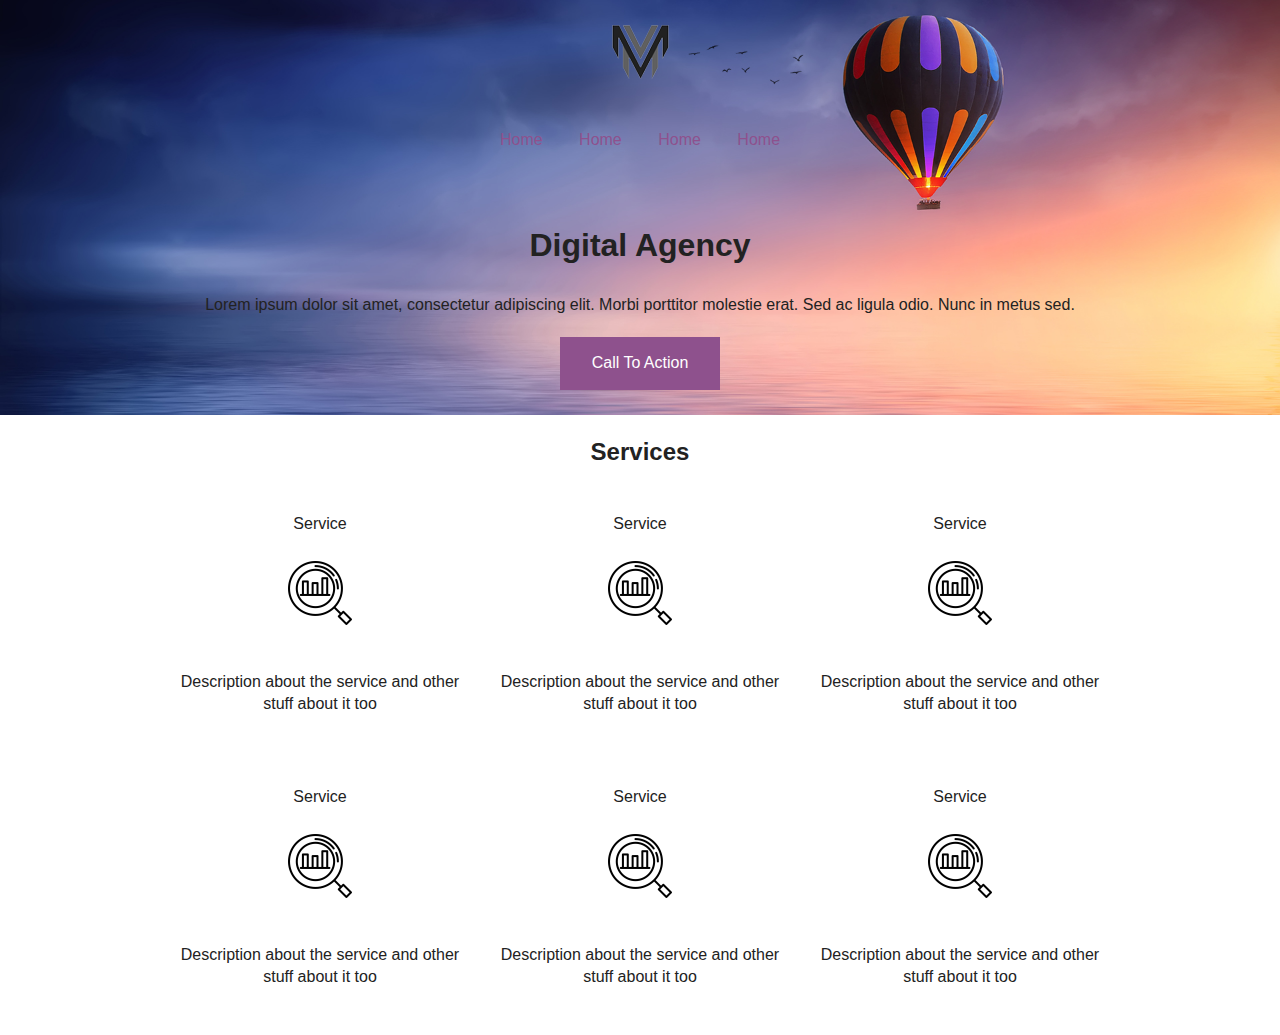
<file: index.html>
<!doctype html>
<html class="no-js" lang="">
    <head>
        <meta charset="utf-8">
        <meta http-equiv="X-UA-Compatible" content="IE=edge,chrome=1">
        <title></title>
        <meta name="description" content="">
        <meta name="viewport" content="width=device-width, initial-scale=1">

        <link rel="stylesheet" href="css/normalize.min.css">
        <link rel="stylesheet" href="css/main.css">

        <script src="js/vendor/modernizr-2.8.3.min.js"></script>
    </head>
    <body>
        <!--[if lt IE 8]>
            <p class="browserupgrade">You are using an <strong>outdated</strong> browser. Please <a href="http://browsehappy.com/">upgrade your browser</a> to improve your experience.</p>
        <![endif]-->

        
<div class="hero-image">
    <div class="container">
        <div class="row center">
            <img src="img/logo.png">
        </div>
        <nav class="row center">
            <ul>
                <li><a href="#">Home</a></li>
                <li><a href="#">Home</a></li>
                <li><a href="#">Home</a></li>
                <li><a href="#">Home</a></li>
            </ul>
        </nav>
        
        <div class="row center">
            <div class="col text-center">
            <h1>Digital Agency</h1>
            <p>Lorem ipsum dolor sit amet, consectetur adipiscing elit. Morbi porttitor molestie erat. Sed ac ligula odio. Nunc in metus sed.</p>
            <button class="button">Call To Action</button>
            </div>
        </div>
        
        </div>
</div>
        
        
<section>
    <div class="container text-center">
        <h2>Services</h2>
<div class="row text-center">
    <div class="col">
        <span>Service</span>
        <img class="icon" src="img/icons/png/analysis-1.png">
        <p>Description about the service
and other stuff about it too</p>
    
    </div>
    <div class="col">
        <span>Service</span>
        <img class="icon" src="img/icons/png/analysis-1.png">
        <p>Description about the service
and other stuff about it too</p>
    
    </div>
      <div class="col">
        <span>Service</span>
        <img class="icon" src="img/icons/png/analysis-1.png">
        <p>Description about the service
and other stuff about it too</p>
    
    </div>
 
</div>
        
<div class="row text-center">
    <div class="col">
        <span>Service</span>
        <img class="icon" src="img/icons/png/analysis-1.png">
        <p>Description about the service
and other stuff about it too</p>
    
    </div>
    <div class="col">
        <span>Service</span>
        <img class="icon" src="img/icons/png/analysis-1.png">
        <p>Description about the service
and other stuff about it too</p>
    
    </div>
      <div class="col">
        <span>Service</span>
        <img class="icon" src="img/icons/png/analysis-1.png">
        <p>Description about the service
and other stuff about it too</p>
    
    </div>
 
</div>    
</div>
</section>
        
        <script src="//ajax.googleapis.com/ajax/libs/jquery/1.11.2/jquery.min.js"></script>
        <script>window.jQuery || document.write('<script src="js/vendor/jquery-1.11.2.min.js"><\/script>')</script>

        <script src="js/main.js"></script>

        <!-- Google Analytics: change UA-XXXXX-X to be your site's ID. -->
        <script>
            (function(b,o,i,l,e,r){b.GoogleAnalyticsObject=l;b[l]||(b[l]=
            function(){(b[l].q=b[l].q||[]).push(arguments)});b[l].l=+new Date;
            e=o.createElement(i);r=o.getElementsByTagName(i)[0];
            e.src='//www.google-analytics.com/analytics.js';
            r.parentNode.insertBefore(e,r)}(window,document,'script','ga'));
            ga('create','UA-XXXXX-X','auto');ga('send','pageview');
        </script>
    </body>
</html>
</file>
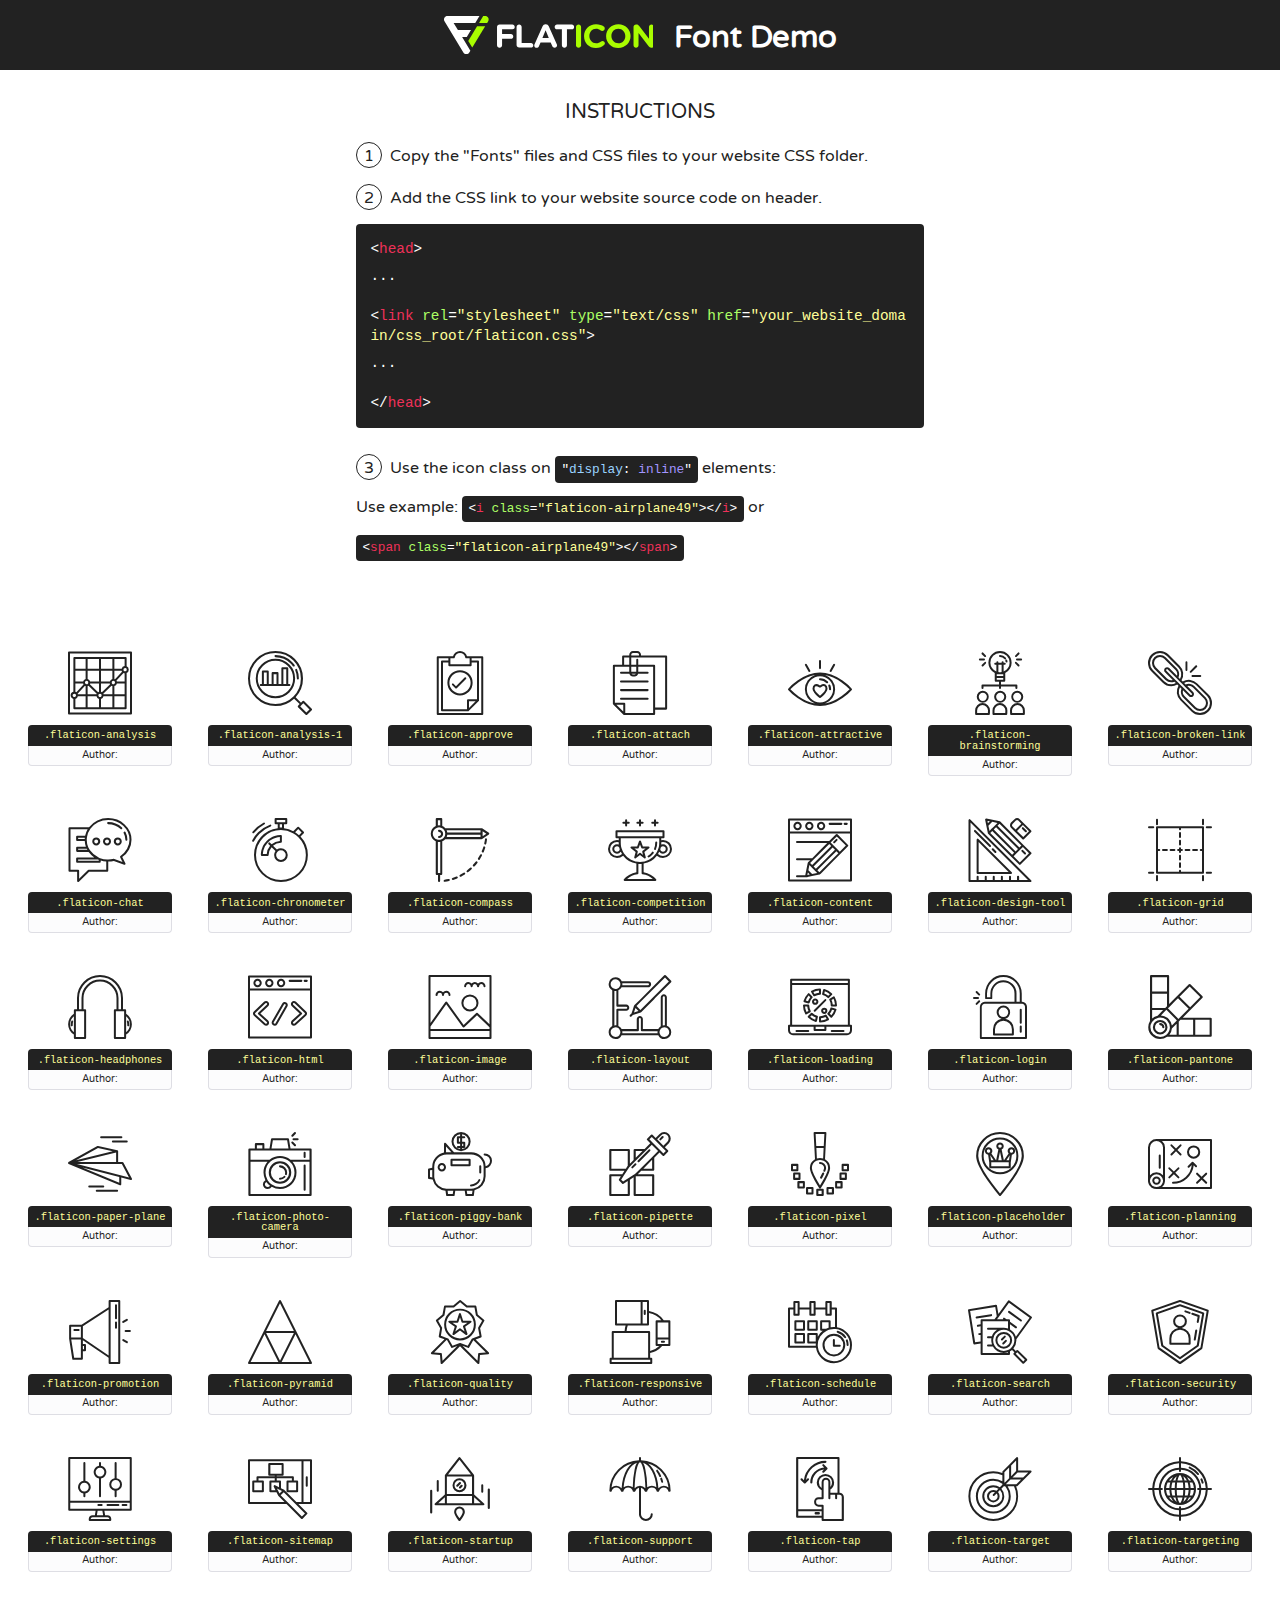
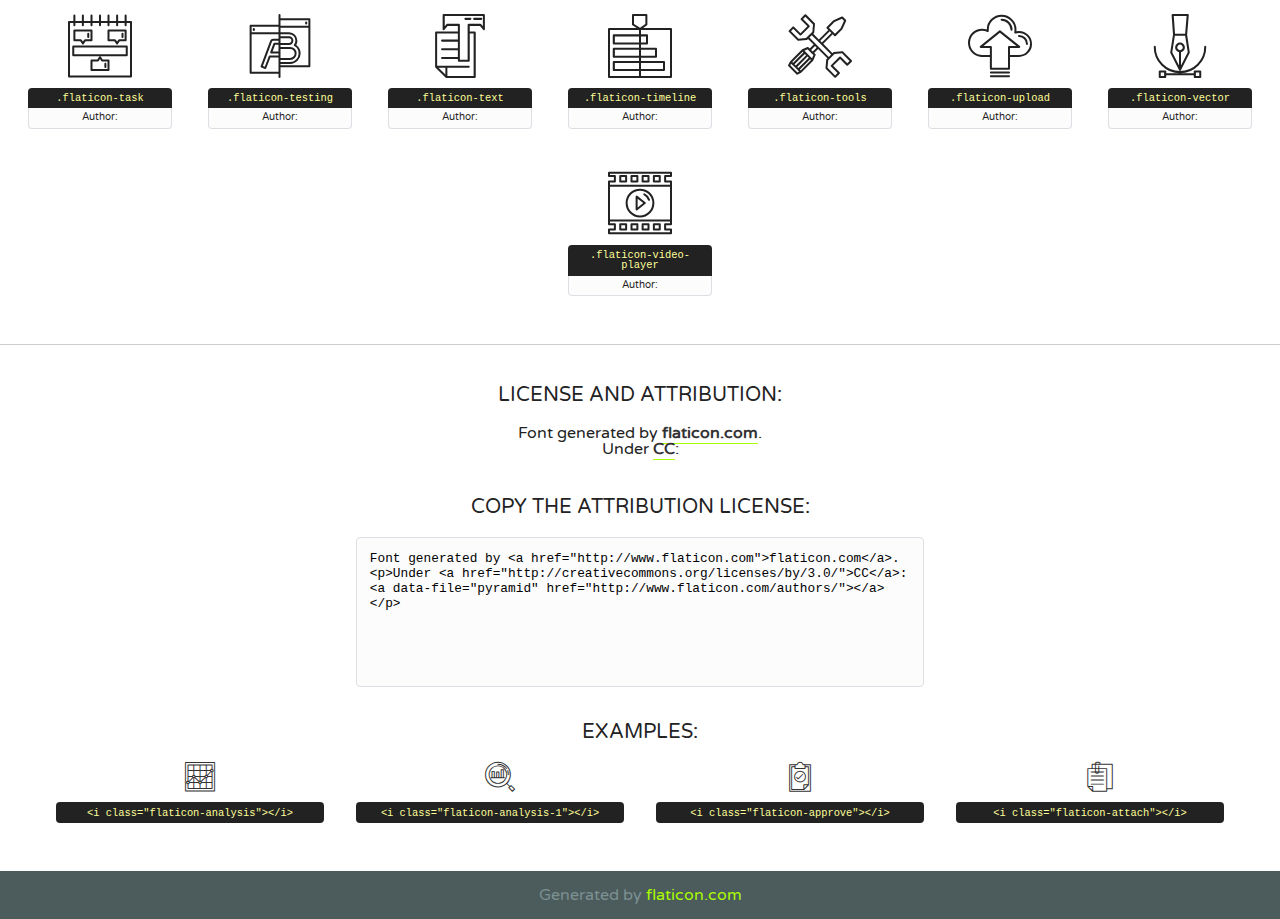
<file: img/icons/font/flaticon.html>
<!DOCTYPE html>
<!--
  Flaticon icon font: Flaticon
  Creation date: 08/11/2016 12:36
-->
<html>
<!DOCTYPE html>
<html>

<head>
    <title>Flaticon WebFont</title>
    <link href="http://fonts.googleapis.com/css?family=Varela+Round" rel="stylesheet" type="text/css" />
    <link rel="stylesheet" type="text/css" href="flaticon.css">
    <meta charset="UTF-8">
    <style>
    html, body, div, span, applet, object, iframe,
    h1, h2, h3, h4, h5, h6, p, blockquote, pre,
    a, abbr, acronym, address, big, cite, code,
    del, dfn, em, img, ins, kbd, q, s, samp,
    small, strike, strong, sub, sup, tt, var,
    b, u, i, center,
    dl, dt, dd, ol, ul, li,
    fieldset, form, label, legend,
    table, caption, tbody, tfoot, thead, tr, th, td,
    article, aside, canvas, details, embed, 
    figure, figcaption, footer, header, hgroup, 
    menu, nav, output, ruby, section, summary,
    time, mark, audio, video {
        margin: 0;
        padding: 0;
        border: 0;
        font-size: 100%;
        font: inherit;
        vertical-align: baseline;
    }
    /* HTML5 display-role reset for older browsers */
    article, aside, details, figcaption, figure, 
    footer, header, hgroup, menu, nav, section {
        display: block;
    }
    body {
        line-height: 1;
    }
    ol, ul {
        list-style: none;
    }
    blockquote, q {
        quotes: none;
    }
    blockquote:before, blockquote:after,
    q:before, q:after {
        content: '';
        content: none;
    }
    table {
        border-collapse: collapse;
        border-spacing: 0;
    }
    body {
        font-family: 'Varela Round', Helvetica, Arial, sans-serif;
        font-size: 16px;
        color: #222;
    }
    a {
        color: #333;
        border-bottom: 1px solid #a9fd00;
        font-weight: bold;
        text-decoration: none;
    }
    * {
        -moz-box-sizing: border-box;
        -webkit-box-sizing: border-box;
        box-sizing: border-box;
        margin: 0;
        padding: 0;
    }
    [class^="flaticon-"]:before, [class*=" flaticon-"]:before, [class^="flaticon-"]:after, [class*=" flaticon-"]:after {
        font-family: Flaticon;
        font-size: 30px;
        font-style: normal;
        margin-left: 20px;
        color: #333;
    }
    .wrapper {
        max-width: 600px;
        margin: auto;
        padding: 0 1em;
    }
    .title {
        font-size: 1.25em;
        text-align: center;
        margin-bottom: 1em;
        text-transform: uppercase;
    }
    header {
        text-align: center;
        background-color: #222;
        color: #fff;
        padding: 1em;
    }
    header .logo {
        width: 210px;
        height: 38px;
        display: inline-block;
        vertical-align: middle;
        margin-right: 1em;
        border: none;
    }
    header strong {
        font-size: 1.95em;
        font-weight: bold;
        vertical-align: middle;
        margin-top: 5px;
        display: inline-block;
    }
    .demo {
        margin: 2em auto;
        line-height: 1.25em;
    }
    .demo ul li {
        margin-bottom: 1em;
    }
    .demo ul li .num {
        color: #222;
        border-radius: 20px;
        display: inline-block;
        width: 26px;
        padding: 3px;
        height: 26px;
        text-align: center;
        margin-right: 0.5em;
        border: 1px solid #222;
    }
    .demo ul li code {
        background-color: #222;
        border-radius: 4px;
        padding: 0.25em 0.5em;
        display: inline-block;
        color: #fff;
        font-family: Consolas,Monaco,Lucida Console,Liberation Mono,DejaVu Sans Mono,Bitstream Vera Sans Mono,Courier New, monospace;
        font-weight: lighter;
        margin-top: 1em;
        font-size: 0.8em;
        word-break: break-all;
    }
    .demo ul li code.big {
        padding: 1em;
        font-size: 0.9em;
    }
    .demo ul li code .red {
        color: #EF3159;
    }
    .demo ul li code .green {
        color: #ACFF65;
    }
    .demo ul li code .yellow {
        color: #FFFF99;
    }
    .demo ul li code .blue {
        color: #99D3FF;
    }
    .demo ul li code .purple {
        color: #A295FF;
    }
    .demo ul li code .dots {
        margin-top: 0.5em;
        display: block;
    }
    #glyphs {
        border-bottom: 1px solid #ccc;
        padding: 2em 0;
        text-align: center;
    }
    .glyph {
        display: inline-block;
        width: 9em;
        margin: 1em;
        text-align: center;
        vertical-align: top;
        background: #FFF;
    }
    .glyph .glyph-icon {
        padding: 10px;
        display: block;
        font-family:"Flaticon";
        font-size: 64px;
        line-height: 1;
    }
    .glyph .glyph-icon:before {
        font-size: 64px;
        color: #222;
        margin-left: 0;
    }
    .class-name {
        font-size: 0.65em;
        background-color: #222;
        color: #fff;
        border-radius: 4px 4px 0 0;
        padding: 0.5em;
        color: #FFFF99;
        font-family: Consolas,Monaco,Lucida Console,Liberation Mono,DejaVu Sans Mono,Bitstream Vera Sans Mono,Courier New, monospace;
    }
    .author-name {
        font-size: 0.6em;
        background-color: #fcfcfd;
        border: 1px solid #DEDEE4;
        border-top: 0;
        border-radius: 0 0 4px 4px;
        padding: 0.5em;
    }
    .class-name:last-child {
        font-size: 10px;
        color:#888;
    }
    .class-name:last-child a {
        font-size: 10px;
        color:#555;
    }
    .class-name:last-child a:hover {
        color:#a9fd00;
    }
    .glyph > input {
        display: block;
        width: 100px;
        margin: 5px auto;
        text-align: center;
        font-size: 12px;
        cursor: text;
    }
    .glyph > input.icon-input {
        font-family:"Flaticon";
        font-size: 16px;
        margin-bottom: 10px;
    }
    .attribution .title {
        margin-top: 2em;
    }
    .attribution textarea {
        background-color: #fcfcfd;
        padding: 1em;
        border: none;
        box-shadow: none;
        border: 1px solid #DEDEE4;
        border-radius: 4px;
        resize: none;
        width: 100%;
        height: 150px;
        font-size: 0.8em;
        font-family: Consolas,Monaco,Lucida Console,Liberation Mono,DejaVu Sans Mono,Bitstream Vera Sans Mono,Courier New, monospace;
        -webkit-appearance: none;
    }
    .iconsuse {
        margin: 2em auto;
        text-align: center;
        max-width: 1200px;
    }
    .iconsuse:after {
        content: '';
        display: table;
        clear: both;
    }
    .iconsuse .image {
        float: left;
        width: 25%;
        padding: 0 1em;
    }
    .iconsuse .image p {
        margin-bottom: 1em;
    }
    .iconsuse .image span {
        display: block;
        font-size: 0.65em;
        background-color: #222;
        color: #fff;
        border-radius: 4px;
        padding: 0.5em;
        color: #FFFF99;
        margin-top: 1em;
        font-family: Consolas,Monaco,Lucida Console,Liberation Mono,DejaVu Sans Mono,Bitstream Vera Sans Mono,Courier New, monospace;
    }
    #footer {
        text-align: center;
        background-color: #4C5B5C;
        color: #7c9192;
        padding: 1em;
    }
    #footer a {
        border: none;
        color: #a9fd00;
        font-weight: normal;
    }
    @media (max-width: 960px) {
        .iconsuse .image {
            width: 50%;
        }
    }
    @media (max-width: 560px) {
        .iconsuse .image {
            width: 100%;
        }
    }
    </style>
</head>

<body class="characters-off">

    <header>
        <a href="http://www.flaticon.com" target="_blank" class="logo">
            <svg version="1.1" xmlns="http://www.w3.org/2000/svg" xmlns:xlink="http://www.w3.org/1999/xlink" xmlns:a="http://ns.adobe.com/AdobeSVGViewerExtensions/3.0/" viewBox="0 0 560.875 102.036" enable-background="new 0 0 560.875 102.036" xml:space="preserve">
                <defs>
                </defs>
                <g>
                    <g class="letters">
                        <path fill="#ffffff" d="M141.596,29.675c0-3.777,2.985-6.767,6.764-6.767h34.438c3.426,0,6.15,2.728,6.15,6.15
                        c0,3.43-2.724,6.149-6.15,6.149h-27.674v13.091h23.719c3.429,0,6.151,2.724,6.151,6.15c0,3.43-2.723,6.149-6.151,6.149h-23.719
                        v17.574c0,3.773-2.986,6.761-6.764,6.761c-3.779,0-6.764-2.989-6.764-6.761V29.675z"></path>
                        <path fill="#ffffff" d="M193.844,29.149c0-3.781,2.985-6.767,6.764-6.767c3.776,0,6.763,2.985,6.763,6.767v42.957h25.039
                        c3.426,0,6.149,2.726,6.149,6.153c0,3.425-2.723,6.15-6.149,6.15h-31.802c-3.779,0-6.764-2.986-6.764-6.768V29.149z"></path>
                        <path fill="#ffffff" d="M241.891,75.71l21.438-48.407c1.492-3.341,4.215-5.357,7.906-5.357h0.792
                        c3.686,0,6.323,2.017,7.815,5.357l21.439,48.407c0.436,0.967,0.701,1.845,0.701,2.723c0,3.602-2.809,6.501-6.414,6.501
                        c-3.161,0-5.269-1.845-6.499-4.655l-4.132-9.661h-27.059l-4.301,10.102c-1.144,2.631-3.426,4.214-6.237,4.214
                        c-3.517,0-6.24-2.81-6.24-6.325C241.1,77.64,241.451,76.677,241.891,75.71z M279.932,58.666l-8.521-20.297l-8.526,20.297H279.932
                        z"></path>
                        <path fill="#ffffff" d="M314.864,35.387H301.86c-3.429,0-6.239-2.813-6.239-6.238c0-3.429,2.811-6.24,6.239-6.24h39.533
                        c3.426,0,6.237,2.811,6.237,6.24c0,3.425-2.811,6.238-6.237,6.238h-13.001v42.785c0,3.773-2.99,6.761-6.764,6.761
                        c-3.779,0-6.764-2.989-6.764-6.761V35.387z"></path>
                        <path fill="#A9FD00" d="M352.615,29.149c0-3.781,2.985-6.767,6.767-6.767c3.774,0,6.761,2.985,6.761,6.767v49.024
                        c0,3.773-2.987,6.761-6.761,6.761c-3.781,0-6.767-2.989-6.767-6.761V29.149z"></path>
                        <path fill="#A9FD00" d="M374.132,53.836v-0.179c0-17.481,13.178-31.801,32.065-31.801c9.22,0,15.459,2.458,20.557,6.238
                        c1.402,1.054,2.637,2.985,2.637,5.357c0,3.692-2.985,6.59-6.681,6.59c-1.845,0-3.071-0.702-4.044-1.319
                        c-3.776-2.813-7.729-4.393-12.562-4.393c-10.364,0-17.831,8.611-17.831,19.154v0.173c0,10.542,7.291,19.329,17.831,19.329
                        c5.715,0,9.492-1.756,13.359-4.834c1.049-0.874,2.458-1.491,4.039-1.491c3.429,0,6.325,2.813,6.325,6.236
                        c0,2.106-1.056,3.78-2.282,4.834c-5.539,4.834-12.036,7.733-21.878,7.733C387.572,85.464,374.132,71.493,374.132,53.836z"></path>
                        <path fill="#A9FD00" d="M433.009,53.836v-0.179c0-17.481,13.79-31.801,32.766-31.801c18.981,0,32.592,14.143,32.592,31.628v0.173
                        c0,17.483-13.785,31.807-32.769,31.807C446.625,85.464,433.009,71.32,433.009,53.836z M484.224,53.836v-0.179
                        c0-10.539-7.725-19.326-18.626-19.326c-10.893,0-18.449,8.611-18.449,19.154v0.173c0,10.542,7.73,19.329,18.626,19.329
                        C476.676,72.986,484.224,64.378,484.224,53.836z"></path>
                        <path fill="#A9FD00" d="M506.233,29.321c0-3.774,2.99-6.763,6.767-6.763h1.401c3.252,0,5.183,1.583,7.029,3.953l26.093,34.265
                        V29.059c0-3.692,2.99-6.677,6.681-6.677c3.683,0,6.671,2.985,6.671,6.677v48.934c0,3.78-2.987,6.765-6.764,6.765h-0.436
                        c-3.257,0-5.188-1.581-7.034-3.953l-27.056-35.492v32.944c0,3.687-2.985,6.676-6.678,6.676c-3.683,0-6.673-2.989-6.673-6.676
                        V29.321z"></path>
                    </g>
                    <g class="insignia">
                        <path fill="#ffffff" d="M48.372,56.137h12.517l11.156-18.537H37.186L25.688,18.539h57.825L94.668,0H9.271
                        C5.925,0,2.842,1.801,1.198,4.716c-1.644,2.907-1.593,6.482,0.134,9.343l50.38,83.501c1.678,2.781,4.689,4.476,7.938,4.476
                        c3.246,0,6.257-1.695,7.935-4.476l2.898-4.804L48.372,56.137z"></path>
                        <g class="i">
                            <path fill="#A9FD00" d="M93.575,18.539h0.031v0.004l21.652,0.004l2.705-4.488c1.727-2.861,1.778-6.436,0.133-9.343
                            C116.454,1.801,113.371,0,110.026,0h-5.294L93.575,18.539z"></path>
                            <polygon fill="#A9FD00" points="88.291,27.356 64.725,66.486 75.519,84.404 109.942,27.356"></polygon>
                        </g>
                    </g>
                </g>
            </svg>
        </a>
        <strong>Font Demo</strong>
    </header>


    <section class="demo wrapper">

        <p class="title">Instructions</p>

        <ul>
            <li>
                <span class="num">1</span>Copy the "Fonts" files and CSS files to your website CSS folder.
            </li>
            <li>
                <span class="num">2</span>Add the CSS link to your website source code on header.
                <code class="big">
                    &lt;<span class="red">head</span>&gt;
                    <br/><span class="dots">...</span>
                    <br/>&lt;<span class="red">link</span> <span class="green">rel</span>=<span class="yellow">"stylesheet"</span> <span class="green">type</span>=<span class="yellow">"text/css"</span> <span class="green">href</span>=<span class="yellow">"your_website_domain/css_root/flaticon.css"</span>&gt;
                    <br/><span class="dots">...</span>
                    <br/>&lt;/<span class="red">head</span>&gt;
                </code>
            </li>

            <li>
                <p>
                    <span class="num">3</span>Use the icon class on <code>"<span class="blue">display</span>:<span class="purple"> inline</span>"</code> elements:
                    <br />
                    Use example: <code>&lt;<span class="red">i</span> <span class="green">class</span>=<span class="yellow">&quot;flaticon-airplane49&quot;</span>&gt;&lt;/<span class="red">i</span>&gt;</code> or <code>&lt;<span class="red">span</span> <span class="green">class</span>=<span class="yellow">&quot;flaticon-airplane49&quot;</span>&gt;&lt;/<span class="red">span</span>&gt;</code>
            </li>
        </ul>

    </section>




   <section id="glyphs">          
    
      
        <div class="glyph"><div class="glyph-icon flaticon-analysis"></div>
            <div class="class-name">.flaticon-analysis</div>
            <div class="author-name">Author: <a data-file="analysis" href="http://www.flaticon.com/authors/"></a> </div> 
        </div>        
        
        <div class="glyph"><div class="glyph-icon flaticon-analysis-1"></div>
            <div class="class-name">.flaticon-analysis-1</div>
            <div class="author-name">Author: <a data-file="analysis-1" href="http://www.flaticon.com/authors/"></a> </div> 
        </div>        
        
        <div class="glyph"><div class="glyph-icon flaticon-approve"></div>
            <div class="class-name">.flaticon-approve</div>
            <div class="author-name">Author: <a data-file="approve" href="http://www.flaticon.com/authors/"></a> </div> 
        </div>        
        
        <div class="glyph"><div class="glyph-icon flaticon-attach"></div>
            <div class="class-name">.flaticon-attach</div>
            <div class="author-name">Author: <a data-file="attach" href="http://www.flaticon.com/authors/"></a> </div> 
        </div>        
        
        <div class="glyph"><div class="glyph-icon flaticon-attractive"></div>
            <div class="class-name">.flaticon-attractive</div>
            <div class="author-name">Author: <a data-file="attractive" href="http://www.flaticon.com/authors/"></a> </div> 
        </div>        
        
        <div class="glyph"><div class="glyph-icon flaticon-brainstorming"></div>
            <div class="class-name">.flaticon-brainstorming</div>
            <div class="author-name">Author: <a data-file="brainstorming" href="http://www.flaticon.com/authors/"></a> </div> 
        </div>        
        
        <div class="glyph"><div class="glyph-icon flaticon-broken-link"></div>
            <div class="class-name">.flaticon-broken-link</div>
            <div class="author-name">Author: <a data-file="broken-link" href="http://www.flaticon.com/authors/"></a> </div> 
        </div>        
        
        <div class="glyph"><div class="glyph-icon flaticon-chat"></div>
            <div class="class-name">.flaticon-chat</div>
            <div class="author-name">Author: <a data-file="chat" href="http://www.flaticon.com/authors/"></a> </div> 
        </div>        
        
        <div class="glyph"><div class="glyph-icon flaticon-chronometer"></div>
            <div class="class-name">.flaticon-chronometer</div>
            <div class="author-name">Author: <a data-file="chronometer" href="http://www.flaticon.com/authors/"></a> </div> 
        </div>        
        
        <div class="glyph"><div class="glyph-icon flaticon-compass"></div>
            <div class="class-name">.flaticon-compass</div>
            <div class="author-name">Author: <a data-file="compass" href="http://www.flaticon.com/authors/"></a> </div> 
        </div>        
        
        <div class="glyph"><div class="glyph-icon flaticon-competition"></div>
            <div class="class-name">.flaticon-competition</div>
            <div class="author-name">Author: <a data-file="competition" href="http://www.flaticon.com/authors/"></a> </div> 
        </div>        
        
        <div class="glyph"><div class="glyph-icon flaticon-content"></div>
            <div class="class-name">.flaticon-content</div>
            <div class="author-name">Author: <a data-file="content" href="http://www.flaticon.com/authors/"></a> </div> 
        </div>        
        
        <div class="glyph"><div class="glyph-icon flaticon-design-tool"></div>
            <div class="class-name">.flaticon-design-tool</div>
            <div class="author-name">Author: <a data-file="design-tool" href="http://www.flaticon.com/authors/"></a> </div> 
        </div>        
        
        <div class="glyph"><div class="glyph-icon flaticon-grid"></div>
            <div class="class-name">.flaticon-grid</div>
            <div class="author-name">Author: <a data-file="grid" href="http://www.flaticon.com/authors/"></a> </div> 
        </div>        
        
        <div class="glyph"><div class="glyph-icon flaticon-headphones"></div>
            <div class="class-name">.flaticon-headphones</div>
            <div class="author-name">Author: <a data-file="headphones" href="http://www.flaticon.com/authors/"></a> </div> 
        </div>        
        
        <div class="glyph"><div class="glyph-icon flaticon-html"></div>
            <div class="class-name">.flaticon-html</div>
            <div class="author-name">Author: <a data-file="html" href="http://www.flaticon.com/authors/"></a> </div> 
        </div>        
        
        <div class="glyph"><div class="glyph-icon flaticon-image"></div>
            <div class="class-name">.flaticon-image</div>
            <div class="author-name">Author: <a data-file="image" href="http://www.flaticon.com/authors/"></a> </div> 
        </div>        
        
        <div class="glyph"><div class="glyph-icon flaticon-layout"></div>
            <div class="class-name">.flaticon-layout</div>
            <div class="author-name">Author: <a data-file="layout" href="http://www.flaticon.com/authors/"></a> </div> 
        </div>        
        
        <div class="glyph"><div class="glyph-icon flaticon-loading"></div>
            <div class="class-name">.flaticon-loading</div>
            <div class="author-name">Author: <a data-file="loading" href="http://www.flaticon.com/authors/"></a> </div> 
        </div>        
        
        <div class="glyph"><div class="glyph-icon flaticon-login"></div>
            <div class="class-name">.flaticon-login</div>
            <div class="author-name">Author: <a data-file="login" href="http://www.flaticon.com/authors/"></a> </div> 
        </div>        
        
        <div class="glyph"><div class="glyph-icon flaticon-pantone"></div>
            <div class="class-name">.flaticon-pantone</div>
            <div class="author-name">Author: <a data-file="pantone" href="http://www.flaticon.com/authors/"></a> </div> 
        </div>        
        
        <div class="glyph"><div class="glyph-icon flaticon-paper-plane"></div>
            <div class="class-name">.flaticon-paper-plane</div>
            <div class="author-name">Author: <a data-file="paper-plane" href="http://www.flaticon.com/authors/"></a> </div> 
        </div>        
        
        <div class="glyph"><div class="glyph-icon flaticon-photo-camera"></div>
            <div class="class-name">.flaticon-photo-camera</div>
            <div class="author-name">Author: <a data-file="photo-camera" href="http://www.flaticon.com/authors/"></a> </div> 
        </div>        
        
        <div class="glyph"><div class="glyph-icon flaticon-piggy-bank"></div>
            <div class="class-name">.flaticon-piggy-bank</div>
            <div class="author-name">Author: <a data-file="piggy-bank" href="http://www.flaticon.com/authors/"></a> </div> 
        </div>        
        
        <div class="glyph"><div class="glyph-icon flaticon-pipette"></div>
            <div class="class-name">.flaticon-pipette</div>
            <div class="author-name">Author: <a data-file="pipette" href="http://www.flaticon.com/authors/"></a> </div> 
        </div>        
        
        <div class="glyph"><div class="glyph-icon flaticon-pixel"></div>
            <div class="class-name">.flaticon-pixel</div>
            <div class="author-name">Author: <a data-file="pixel" href="http://www.flaticon.com/authors/"></a> </div> 
        </div>        
        
        <div class="glyph"><div class="glyph-icon flaticon-placeholder"></div>
            <div class="class-name">.flaticon-placeholder</div>
            <div class="author-name">Author: <a data-file="placeholder" href="http://www.flaticon.com/authors/"></a> </div> 
        </div>        
        
        <div class="glyph"><div class="glyph-icon flaticon-planning"></div>
            <div class="class-name">.flaticon-planning</div>
            <div class="author-name">Author: <a data-file="planning" href="http://www.flaticon.com/authors/"></a> </div> 
        </div>        
        
        <div class="glyph"><div class="glyph-icon flaticon-promotion"></div>
            <div class="class-name">.flaticon-promotion</div>
            <div class="author-name">Author: <a data-file="promotion" href="http://www.flaticon.com/authors/"></a> </div> 
        </div>        
        
        <div class="glyph"><div class="glyph-icon flaticon-pyramid"></div>
            <div class="class-name">.flaticon-pyramid</div>
            <div class="author-name">Author: <a data-file="pyramid" href="http://www.flaticon.com/authors/"></a> </div> 
        </div>        
        
        <div class="glyph"><div class="glyph-icon flaticon-quality"></div>
            <div class="class-name">.flaticon-quality</div>
            <div class="author-name">Author: <a data-file="quality" href="http://www.flaticon.com/authors/"></a> </div> 
        </div>        
        
        <div class="glyph"><div class="glyph-icon flaticon-responsive"></div>
            <div class="class-name">.flaticon-responsive</div>
            <div class="author-name">Author: <a data-file="responsive" href="http://www.flaticon.com/authors/"></a> </div> 
        </div>        
        
        <div class="glyph"><div class="glyph-icon flaticon-schedule"></div>
            <div class="class-name">.flaticon-schedule</div>
            <div class="author-name">Author: <a data-file="schedule" href="http://www.flaticon.com/authors/"></a> </div> 
        </div>        
        
        <div class="glyph"><div class="glyph-icon flaticon-search"></div>
            <div class="class-name">.flaticon-search</div>
            <div class="author-name">Author: <a data-file="search" href="http://www.flaticon.com/authors/"></a> </div> 
        </div>        
        
        <div class="glyph"><div class="glyph-icon flaticon-security"></div>
            <div class="class-name">.flaticon-security</div>
            <div class="author-name">Author: <a data-file="security" href="http://www.flaticon.com/authors/"></a> </div> 
        </div>        
        
        <div class="glyph"><div class="glyph-icon flaticon-settings"></div>
            <div class="class-name">.flaticon-settings</div>
            <div class="author-name">Author: <a data-file="settings" href="http://www.flaticon.com/authors/"></a> </div> 
        </div>        
        
        <div class="glyph"><div class="glyph-icon flaticon-sitemap"></div>
            <div class="class-name">.flaticon-sitemap</div>
            <div class="author-name">Author: <a data-file="sitemap" href="http://www.flaticon.com/authors/"></a> </div> 
        </div>        
        
        <div class="glyph"><div class="glyph-icon flaticon-startup"></div>
            <div class="class-name">.flaticon-startup</div>
            <div class="author-name">Author: <a data-file="startup" href="http://www.flaticon.com/authors/"></a> </div> 
        </div>        
        
        <div class="glyph"><div class="glyph-icon flaticon-support"></div>
            <div class="class-name">.flaticon-support</div>
            <div class="author-name">Author: <a data-file="support" href="http://www.flaticon.com/authors/"></a> </div> 
        </div>        
        
        <div class="glyph"><div class="glyph-icon flaticon-tap"></div>
            <div class="class-name">.flaticon-tap</div>
            <div class="author-name">Author: <a data-file="tap" href="http://www.flaticon.com/authors/"></a> </div> 
        </div>        
        
        <div class="glyph"><div class="glyph-icon flaticon-target"></div>
            <div class="class-name">.flaticon-target</div>
            <div class="author-name">Author: <a data-file="target" href="http://www.flaticon.com/authors/"></a> </div> 
        </div>        
        
        <div class="glyph"><div class="glyph-icon flaticon-targeting"></div>
            <div class="class-name">.flaticon-targeting</div>
            <div class="author-name">Author: <a data-file="targeting" href="http://www.flaticon.com/authors/"></a> </div> 
        </div>        
        
        <div class="glyph"><div class="glyph-icon flaticon-task"></div>
            <div class="class-name">.flaticon-task</div>
            <div class="author-name">Author: <a data-file="task" href="http://www.flaticon.com/authors/"></a> </div> 
        </div>        
        
        <div class="glyph"><div class="glyph-icon flaticon-testing"></div>
            <div class="class-name">.flaticon-testing</div>
            <div class="author-name">Author: <a data-file="testing" href="http://www.flaticon.com/authors/"></a> </div> 
        </div>        
        
        <div class="glyph"><div class="glyph-icon flaticon-text"></div>
            <div class="class-name">.flaticon-text</div>
            <div class="author-name">Author: <a data-file="text" href="http://www.flaticon.com/authors/"></a> </div> 
        </div>        
        
        <div class="glyph"><div class="glyph-icon flaticon-timeline"></div>
            <div class="class-name">.flaticon-timeline</div>
            <div class="author-name">Author: <a data-file="timeline" href="http://www.flaticon.com/authors/"></a> </div> 
        </div>        
        
        <div class="glyph"><div class="glyph-icon flaticon-tools"></div>
            <div class="class-name">.flaticon-tools</div>
            <div class="author-name">Author: <a data-file="tools" href="http://www.flaticon.com/authors/"></a> </div> 
        </div>        
        
        <div class="glyph"><div class="glyph-icon flaticon-upload"></div>
            <div class="class-name">.flaticon-upload</div>
            <div class="author-name">Author: <a data-file="upload" href="http://www.flaticon.com/authors/"></a> </div> 
        </div>        
        
        <div class="glyph"><div class="glyph-icon flaticon-vector"></div>
            <div class="class-name">.flaticon-vector</div>
            <div class="author-name">Author: <a data-file="vector" href="http://www.flaticon.com/authors/"></a> </div> 
        </div>        
        
        <div class="glyph"><div class="glyph-icon flaticon-video-player"></div>
            <div class="class-name">.flaticon-video-player</div>
            <div class="author-name">Author: <a data-file="video-player" href="http://www.flaticon.com/authors/"></a> </div> 
        </div>        
        

    </section>



    <section class="attribution wrapper"   style="text-align:center;">

      <div class="title">License and attribution:</div><div class="attrDiv">Font generated by <a href="http://www.flaticon.com">flaticon.com</a>. <div><p>Under <a href="http://creativecommons.org/licenses/by/3.0/">CC</a>: <a data-file="pyramid" href="http://www.flaticon.com/authors/"></a></p>  </div>
      </div>
      <div class="title">Copy the Attribution License:</div>

    <textarea onclick="this.focus();this.select();">Font generated by &lt;a href=&quot;http://www.flaticon.com&quot;&gt;flaticon.com&lt;/a&gt;. <p>Under <a href="http://creativecommons.org/licenses/by/3.0/">CC</a>: <a data-file="pyramid" href="http://www.flaticon.com/authors/"></a></p>  
     </textarea>

    </section>

    <section class="iconsuse">

          <div class="title">Examples:</div>            
             
            <div class="image">
                <p>
                    <i class="glyph-icon flaticon-analysis"></i> 
                    <span>&lt;i class=&quot;flaticon-analysis&quot;&gt;&lt;/i&gt;</span>
                </p>
            </div>
            
            <div class="image">
                <p>
                    <i class="glyph-icon flaticon-analysis-1"></i> 
                    <span>&lt;i class=&quot;flaticon-analysis-1&quot;&gt;&lt;/i&gt;</span>
                </p>
            </div>
            
            <div class="image">
                <p>
                    <i class="glyph-icon flaticon-approve"></i> 
                    <span>&lt;i class=&quot;flaticon-approve&quot;&gt;&lt;/i&gt;</span>
                </p>
            </div>
            
            <div class="image">
                <p>
                    <i class="glyph-icon flaticon-attach"></i> 
                    <span>&lt;i class=&quot;flaticon-attach&quot;&gt;&lt;/i&gt;</span>
                </p>
            </div>
                       
        </div>
                            
    </section>

<div id="footer">
    <div>Generated by <a href="http://www.flaticon.com">flaticon.com</a>
    </div>
</div>



</body>
</html>
</file>
<file: css/main.css>
/*! HTML5 Boilerplate v5.0 | MIT License | http://h5bp.com/ */

html {
    color: #222;
    font-size: 1em;
    line-height: 1.4;
}

::-moz-selection {
    background: #b3d4fc;
    text-shadow: none;
}

::selection {
    background: #b3d4fc;
    text-shadow: none;
}

hr {
    display: block;
    height: 1px;
    border: 0;
    border-top: 1px solid #ccc;
    margin: 1em 0;
    padding: 0;
}

audio,
canvas,
iframe,
img,
svg,
video {
    vertical-align: middle;
}

fieldset {
    border: 0;
    margin: 0;
    padding: 0;
}

textarea {
    resize: vertical;
}

.browserupgrade {
    margin: 0.2em 0;
    background: #ccc;
    color: #000;
    padding: 0.2em 0;
}


.row {
  display: flex;
  flex-direction: row;
  flex-wrap: wrap;
  padding: 25px 0;
}


.col {
  flex: 1;
}


.container{
 max-width:960px;
 margin: 0 auto;
}


.center{
 justify-content:center;   
}

.text-center{
 text-align:center;   
}



p {
 padding:5px;   
}

/* ==========================================================================
   Author's custom styles
   ========================================================================== */




/*Buttons*/
.button {
    background-color: #8E518D;
    border: none;
    color: white;
    padding: 15px 32px;
    text-align: center;
    text-decoration: none;
    display: inline-block;
    font-size: 16px;
}




.hero-image {
    /* The image used */
    background-image: url("../img/heroimage.jpeg");

    /* Set a specific height */
    height: 50%;

    /* Position and center the image to scale nicely on all screens */
    background-position: center;
    background-repeat: no-repeat;
    background-size: cover;
    position: relative;
}



/*
Nav
*/

ul {
    list-style-type: none;
    margin: 0;
    padding: 0;
}

li {
    display: inline;
}


li a {
    color: #8E518D;
    text-align: center;
    padding: 14px 16px;
    text-decoration: none;
}



/*Portfolio*/
.icon{
 width:20%;
 display: block;
 margin: 0 auto;
 padding: 25px 0;
}



/* ==========================================================================
   Media Queries
   ========================================================================== */

@media only screen and (min-width: 35em) {

}



@media print,
       (-o-min-device-pixel-ratio: 5/4),
       (-webkit-min-device-pixel-ratio: 1.25),
       (min-resolution: 120dpi) {

}

@media screen and (max-width: 768px) {
    .row {
     display:block;   
    }
  }



/* ==========================================================================
   Helper classes
   ========================================================================== */

.hidden {
    display: none !important;
    visibility: hidden;
}

.visuallyhidden {
    border: 0;
    clip: rect(0 0 0 0);
    height: 1px;
    margin: -1px;
    overflow: hidden;
    padding: 0;
    position: absolute;
    width: 1px;
}

.visuallyhidden.focusable:active,
.visuallyhidden.focusable:focus {
    clip: auto;
    height: auto;
    margin: 0;
    overflow: visible;
    position: static;
    width: auto;
}

.invisible {
    visibility: hidden;
}

.clearfix:before,
.clearfix:after {
    content: " ";
    display: table;
}

.clearfix:after {
    clear: both;
}

.clearfix {
    *zoom: 1;
}

/* ==========================================================================
   Print styles
   ========================================================================== */

@media print {
    *,
    *:before,
    *:after {
        background: transparent !important;
        color: #000 !important;
        box-shadow: none !important;
        text-shadow: none !important;
    }

    a,
    a:visited {
        text-decoration: underline;
    }

    a[href]:after {
        content: " (" attr(href) ")";
    }

    abbr[title]:after {
        content: " (" attr(title) ")";
    }

    a[href^="#"]:after,
    a[href^="javascript:"]:after {
        content: "";
    }

    pre,
    blockquote {
        border: 1px solid #999;
        page-break-inside: avoid;
    }

    thead {
        display: table-header-group;
    }

    tr,
    img {
        page-break-inside: avoid;
    }

    img {
        max-width: 100% !important;
    }

    p,
    h2,
    h3 {
        orphans: 3;
        widows: 3;
    }

    h2,
    h3 {
        page-break-after: avoid;
    }
}
</file>
<file: img/icons/font/flaticon.css>
/*
  	Flaticon icon font: Flaticon
  	Creation date: 08/11/2016 12:36
  	*/

@font-face {
  font-family: "Flaticon";
  src: url("./Flaticon.eot");
  src: url("./Flaticon.eot?#iefix") format("embedded-opentype"),
       url("./Flaticon.woff") format("woff"),
       url("./Flaticon.ttf") format("truetype"),
       url("./Flaticon.svg#Flaticon") format("svg");
  font-weight: normal;
  font-style: normal;
}

@media screen and (-webkit-min-device-pixel-ratio:0) {
  @font-face {
    font-family: "Flaticon";
    src: url("./Flaticon.svg#Flaticon") format("svg");
  }
}

[class^="flaticon-"]:before, [class*=" flaticon-"]:before,
[class^="flaticon-"]:after, [class*=" flaticon-"]:after {   
  font-family: Flaticon;
        font-size: 20px;
font-style: normal;
margin-left: 20px;
}

.flaticon-analysis:before { content: "\f100"; }
.flaticon-analysis-1:before { content: "\f101"; }
.flaticon-approve:before { content: "\f102"; }
.flaticon-attach:before { content: "\f103"; }
.flaticon-attractive:before { content: "\f104"; }
.flaticon-brainstorming:before { content: "\f105"; }
.flaticon-broken-link:before { content: "\f106"; }
.flaticon-chat:before { content: "\f107"; }
.flaticon-chronometer:before { content: "\f108"; }
.flaticon-compass:before { content: "\f109"; }
.flaticon-competition:before { content: "\f10a"; }
.flaticon-content:before { content: "\f10b"; }
.flaticon-design-tool:before { content: "\f10c"; }
.flaticon-grid:before { content: "\f10d"; }
.flaticon-headphones:before { content: "\f10e"; }
.flaticon-html:before { content: "\f10f"; }
.flaticon-image:before { content: "\f110"; }
.flaticon-layout:before { content: "\f111"; }
.flaticon-loading:before { content: "\f112"; }
.flaticon-login:before { content: "\f113"; }
.flaticon-pantone:before { content: "\f114"; }
.flaticon-paper-plane:before { content: "\f115"; }
.flaticon-photo-camera:before { content: "\f116"; }
.flaticon-piggy-bank:before { content: "\f117"; }
.flaticon-pipette:before { content: "\f118"; }
.flaticon-pixel:before { content: "\f119"; }
.flaticon-placeholder:before { content: "\f11a"; }
.flaticon-planning:before { content: "\f11b"; }
.flaticon-promotion:before { content: "\f11c"; }
.flaticon-pyramid:before { content: "\f11d"; }
.flaticon-quality:before { content: "\f11e"; }
.flaticon-responsive:before { content: "\f11f"; }
.flaticon-schedule:before { content: "\f120"; }
.flaticon-search:before { content: "\f121"; }
.flaticon-security:before { content: "\f122"; }
.flaticon-settings:before { content: "\f123"; }
.flaticon-sitemap:before { content: "\f124"; }
.flaticon-startup:before { content: "\f125"; }
.flaticon-support:before { content: "\f126"; }
.flaticon-tap:before { content: "\f127"; }
.flaticon-target:before { content: "\f128"; }
.flaticon-targeting:before { content: "\f129"; }
.flaticon-task:before { content: "\f12a"; }
.flaticon-testing:before { content: "\f12b"; }
.flaticon-text:before { content: "\f12c"; }
.flaticon-timeline:before { content: "\f12d"; }
.flaticon-tools:before { content: "\f12e"; }
.flaticon-upload:before { content: "\f12f"; }
.flaticon-vector:before { content: "\f130"; }
.flaticon-video-player:before { content: "\f131"; }
</file>
